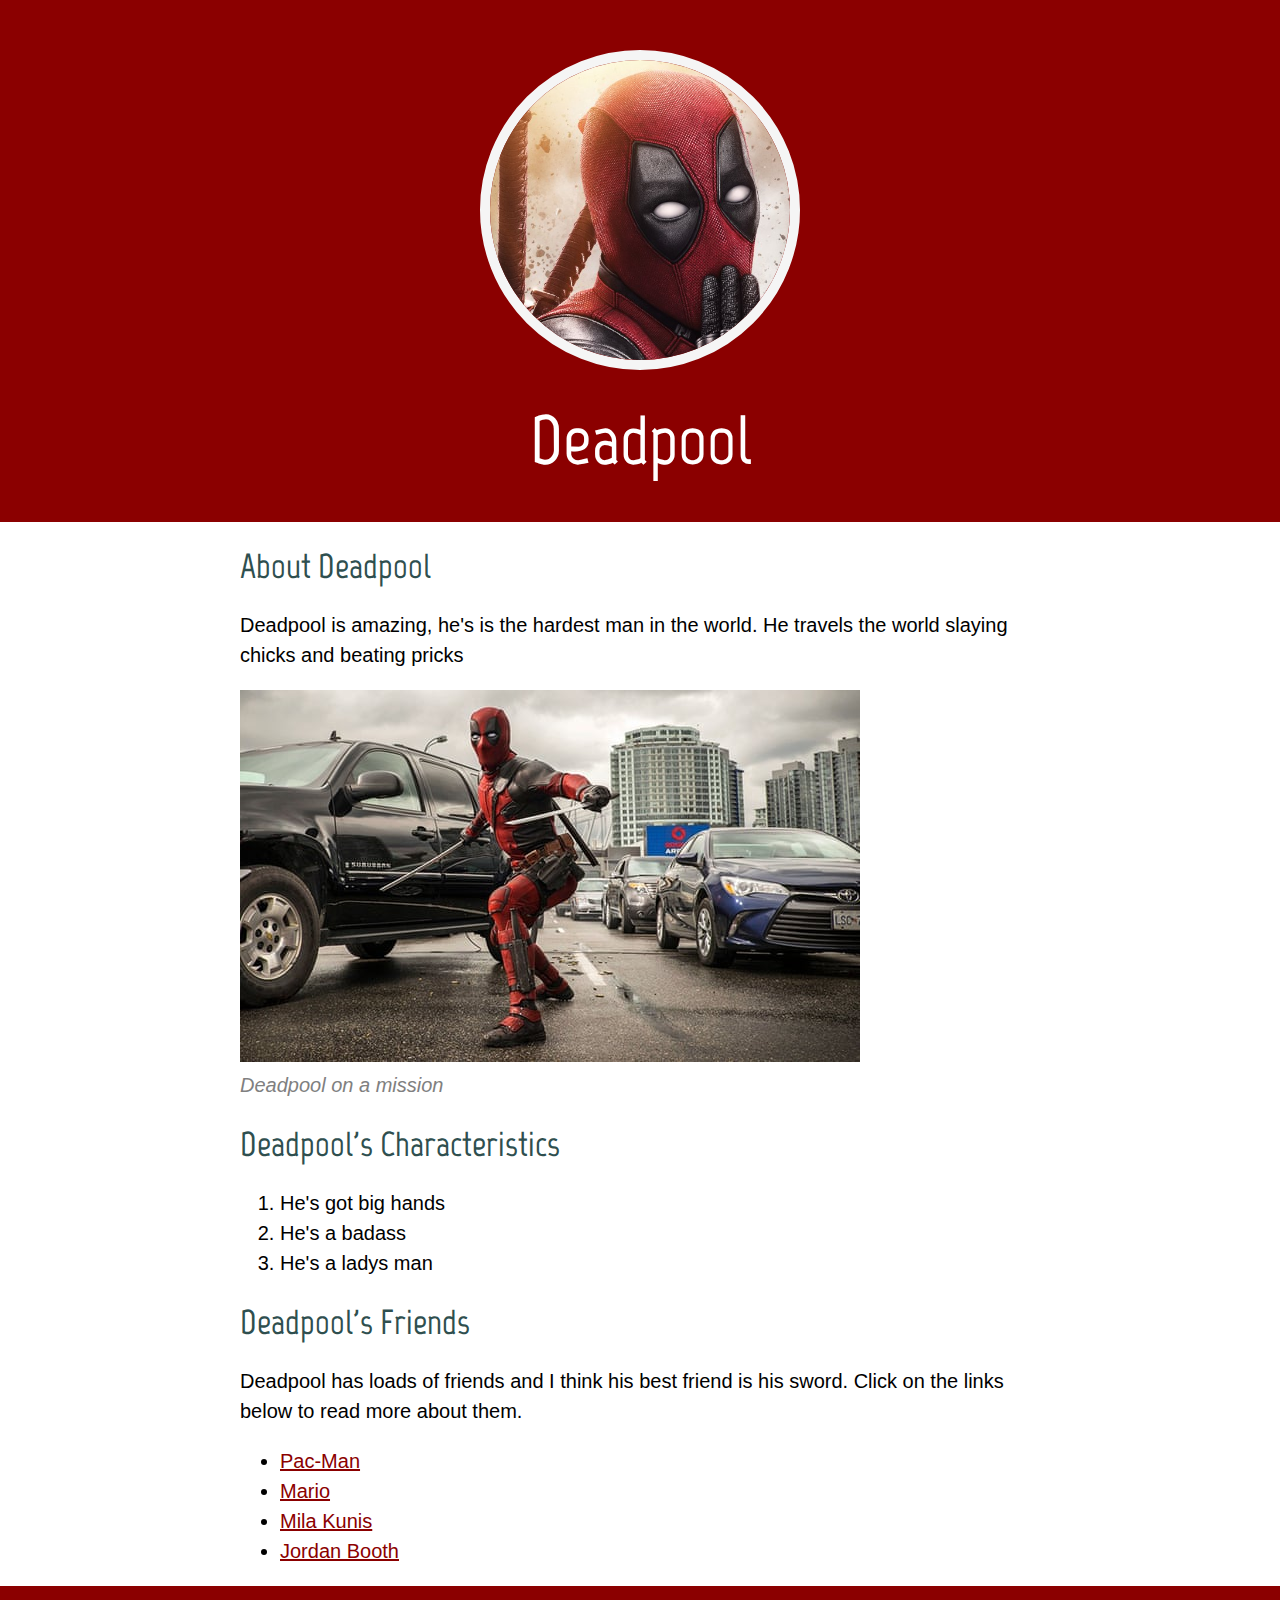
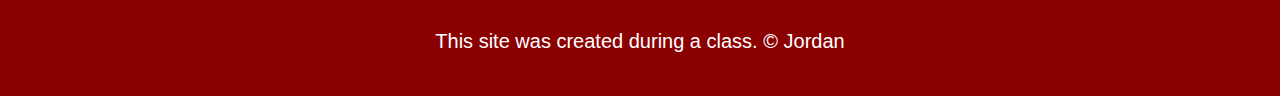
<file: index.html>
<!DOCTYPE html>
<html>
<head>
	<meta charset="utf-8">
	<title>Deadpool</title>
	<link rel="icon" href="img/deadpool.jpeg">
	<link rel="stylesheet" type="text/css" href="css/hero.css">
	<link href="https://fonts.googleapis.com/css2?family=Marvel&display=swap" rel="stylesheet">
</head>
<body>
	<!-- header element -->
	<header>
			<img src="img/deadpool.jpeg"> 
			<h1>Deadpool</h1>
	</header>

	<!-- main element -->
	<main>
		<h2>About Deadpool</h2>
		<p>Deadpool is amazing, he's is the hardest man in the world. He travels the world slaying chicks and beating pricks</p>
		<img src="img/deadpool2.jpg">
		<p class="caption">Deadpool on a mission</p>
		<!-- Characteristics -->
		<h2>Deadpool's Characteristics</h2>
		<ol>
			<li>He's got big hands</li>
			<li>He's a badass</li>
			<li>He's a ladys man</li>
		</ol>
		<!-- Friends -->
		<h2>Deadpool's Friends</h2>
		<p> Deadpool has loads of friends and I think his best friend is his sword. Click on the links below to read more about them.</p>
		<ul>
			<li><a target="_blank" href="https://en.wikipedia.org/wiki/Pac-Man">Pac-Man</a></li>
			<li><a target="_blank" href="https://en.wikipedia.org/wiki/Mario">Mario</a></li>
			<li><a target="_blank" href="https://en.wikipedia.org/wiki/Mila_Kunis">Mila Kunis</a></li>
			<li><a target="_blank" href="https://uk.linkedin.com/in/jordanbooth">Jordan Booth</a></li>
		</ul>

	</main>

	<!-- Footer element -->
	<footer>
		<p>This site was created during a class. &copy; Jordan</p>
	</footer>

</body>
</html>
</file>
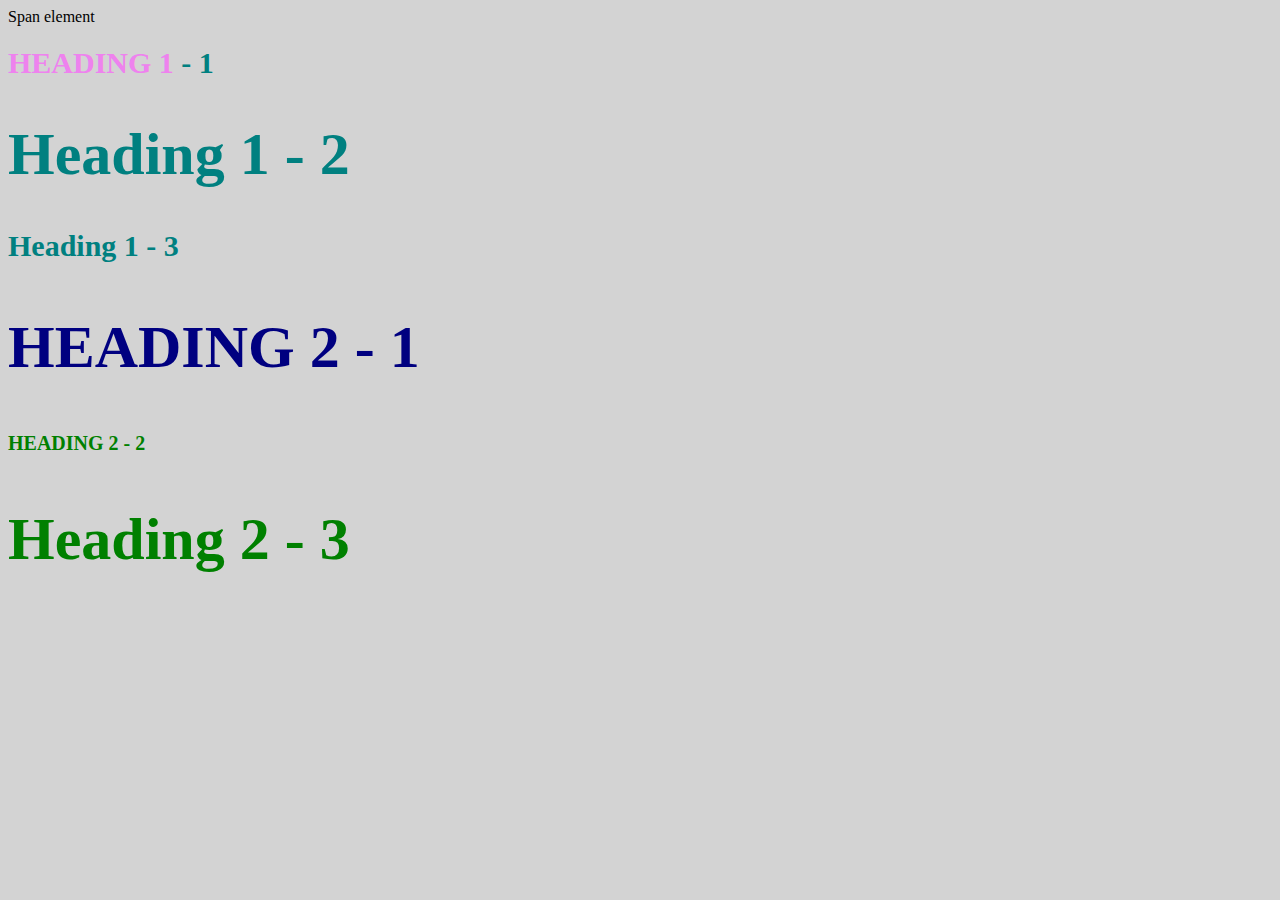
<file: styletest.html>
<!DOCTYPE html>
<html>
<head>
	<meta charset="utf-8">
	<title>Style test</title>
	<link rel="stylesheet" type="text/css" href="css/test.css">
</head>
<body>
	<span>Span element</span>
	<h1 class="uppercase"><span>Heading 1</span> - 1</h1>

	<h1 class="big">Heading 1 - 2 </h1>

	<h1>Heading 1 - 3</h1>

	<h2 class="big uppercase">Heading 2 - 1</h2>

	<h2 class="uppercase">Heading 2 - 2</h2>

	<h2 class="big">Heading 2 - 3</h2>

</body>
</file>
<file: css/hero.css>
body{
	margin: 0;
font-family: Helvetica, Arial, sans-serif;
font-size: 20px;
line-height: 30px;}

Header{
	background-color: darkred;
	text-align: center;
	padding-top: 50px;
	padding-bottom: 20px;
}

h1, h2{font-family: 'Marvel', sans-serif; 
font-size: 50px;}

header	h1{color: white;
	font-size: 70px;
			}

header img{border-radius: 160px;
width: 300px;
border: 10px solid whitesmoke;}

main{max-width: 800px;
margin: 0 auto;
padding: 0 20px;}

main img{max-width: 100%;}

h2{font-size: 35px; 
	color: darkslategray;
	margin: 40px 0 10p;
	}

a{color:  darkred;}

a:hover{
	color: white;
	background-color: darkblue;
}

footer{
	background-color: darkred;
	text-align: center;
	color: white;
	padding-top: 20px;
	padding-bottom: 20px;}

p.caption{
	color: grey; 
	font-style: italic;
	margin-top: 0;
}
</file>
<file: css/test.css>
body{background-color: lightgrey;}
h1{font-size: 30px; 
	color: teal;}
h2{font-size: 20px;
	color: red;}
h2{color: green;}

.big{font-size: 60px;}
.uppercase{text-transform: uppercase;}
.big.uppercase{color: navy}

h1 span{color: violet;}
</file>
